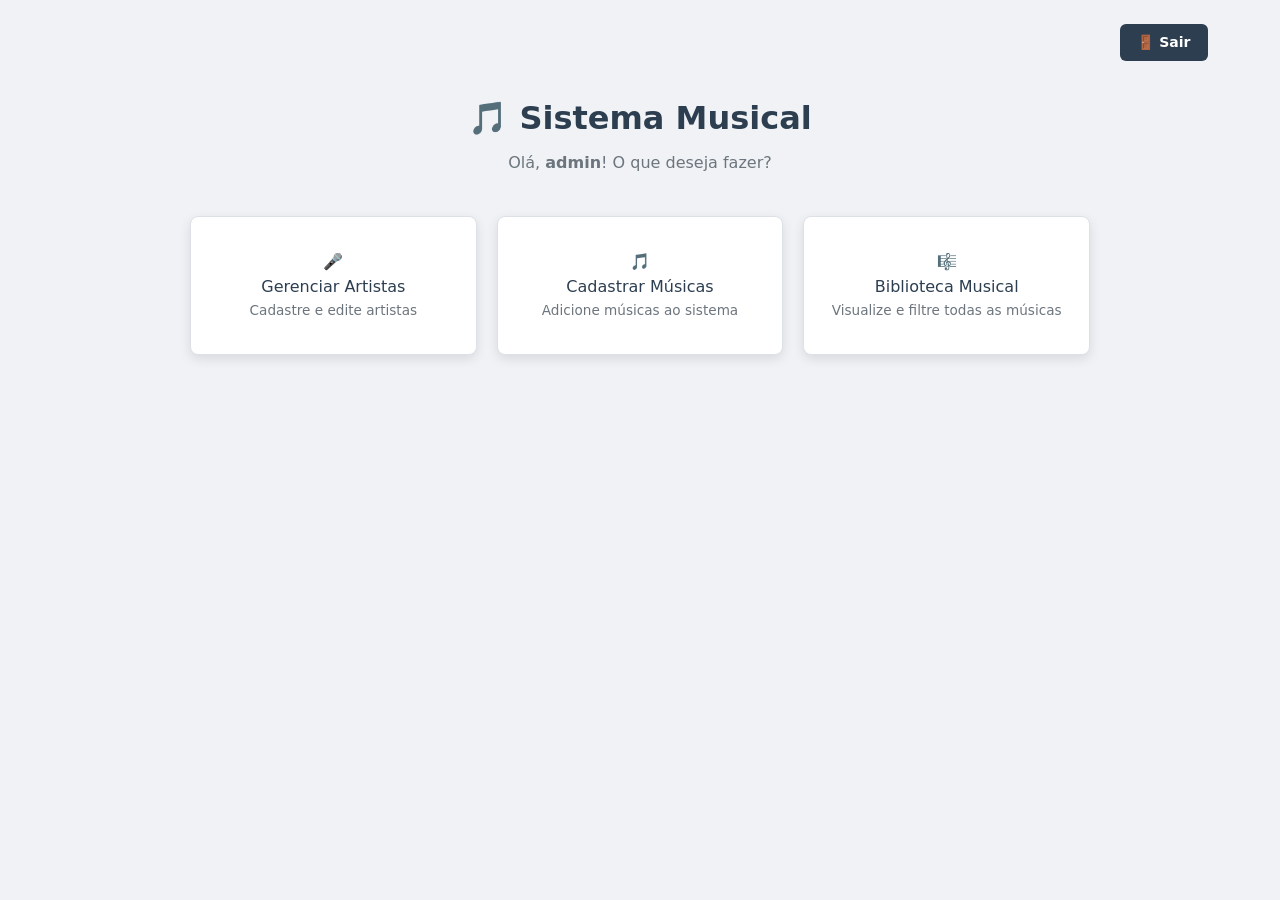
<file: index.html>
<!DOCTYPE html>
 <html lang="pt-br">
 <head>
 <!-- O head é igual ao do login: só muda o title. -->
 <meta charset="UTF-8">
 <meta name="viewport" content="width=device-width, initial-scale=1.0">
 <title>Menu Principal — Sistema Musical</title>
 <link rel="icon" href="data:image/svg+xml,<svg xmlns=%27http://www.w3.org/2000/svg%27 viewBox=%270 0 100
100%27><text y=%27.9em%27 font-size=%2790%27>🎵</text></svg>">
 <link rel="stylesheet" href="styles.css">
 </head>
 <body>

 <!-- container: caixa com largura máxima, centralizada. Usada em todas as telas, menos no login. -->
 <div class="container">

 <!-- topbar: barra de cima. O CSS (flex-end) joga o botão Sair para a direita. -->
 <div class="topbar">
 <!-- Um link (a) com cara de botão: a classe btn-back deixa ele escuro. -->
 <!-- Na Sprint 2 este link vai para logout.php, que encerra a sessão. -->
 <a href="login.html" class="btn-back">🚪 Sair</a>
 </div>

 <!-- page-header: as boas-vindas, centralizadas. -->
 <div class="page-header">
 <h1>🎵 Sistema Musical</h1>
 <!-- "admin" está fixo (dado inventado). Na Sprint 2 o PHP mostra o nome de quem entrou. -->
 <p>Olá, <strong>admin</strong>! O que deseja fazer?</p>
 </div>

 <!-- menu-grid: a grade dos 3 cards. O CSS usa display: grid para colocá-los lado a lado. -->
 <div class="menu-grid">

 <!-- Cada menu-card tem um link (a) que ocupa o card inteiro: clicar em qualquer parte leva à tela. -->
 <div class="menu-card">
 <a href="cadastro_artista.html">
 <div class="menu-card-icon">🎤</div> <!-- ícone grande -->
 <div class="menu-card-title">Gerenciar Artistas</div> <!-- título -->
 <div class="menu-card-desc">Cadastre e edite artistas</div> <!-- descrição -->
 </a>
 </div>

 <div class="menu-card">
 <a href="cadastro_musica.html">
 <div class="menu-card-icon">🎵</div>
 <div class="menu-card-title">Cadastrar Músicas</div>
 <div class="menu-card-desc">Adicione músicas ao sistema</div>
 </a>
 </div>

 <div class="menu-card">
 <a href="listagem_musicas.html">
 <div class="menu-card-icon">🎼</div>
 <div class="menu-card-title">Biblioteca Musical</div>
 <div class="menu-card-desc">Visualize e filtre todas as músicas</div>
 </a>
 </div>

 </div>

 </div>
 </body>
 </html>
</file>
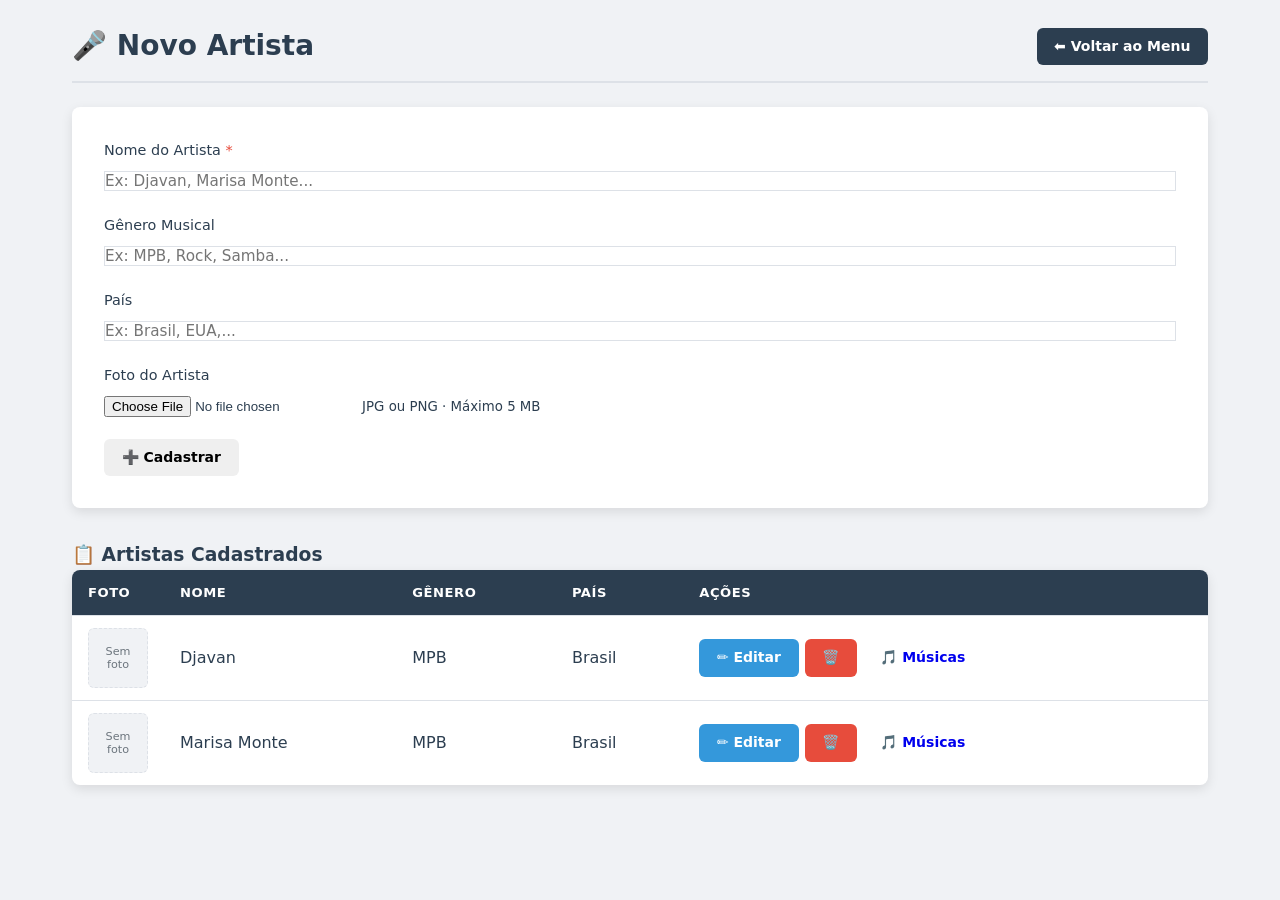
<file: cadastro_artista.html>
<!DOCTYPE html>
<html lang="pt-br">
<head>
    <meta charset="UTF-8">
    <meta name="viewport" content="width=device-width, initial-scale=1.0">
    <title>Novo Artista - Sistema Musical</title>
    <link rel="icon" href="data:image/svg+xml,<svg xmlns=%27http://www.w3.org/2000/svg%27 viewBox=%270 0 100 100%27><text y=%27.9em%27 font-size=%2790%27>💻</text></svg>">
    <link rel="stylesheet" href="styles.css">
</head>
<body>
<div class="container">
    <div class="page-header-bar">
        <h2>🎤 Novo Artista</h2>
        <div class="header-actions">
            <a href="index.html" class="btn-back">⬅ Voltar ao Menu</a>
        </div>
    </div>
    <form action="post" action="#" enctype="multipart/form-data">
        <div class="form-grid">
            <div class="form-group">
                <label for="nome">Nome do Artista <span style="color:var(--red)">*</span></label>
                <input type="text" id="nome" name="nome"
                required placeholder="Ex: Djavan, Marisa Monte...">
            </div>
            <div class="form-group">
                <label for="genero">Gênero Musical</label>
                <input type="text" id="genero" name="genero"
                placeholder="Ex: MPB, Rock, Samba...">
            </div>
            <div class="form-group">
                <label for="pais">País</label>
                <input type="text" id="pais" name="pais"
                placeholder="Ex: Brasil, EUA,...">
            </div>
            <div class="form-group">
                <label for="imagem">Foto do Artista</label>
                <input type="file" id="imagem" name="imagem" accept="image/*">
                <small>JPG ou PNG  · Máximo 5 MB</small>
            </div>
        </div>
        <div class="form-actions">
            <button type="submit" class="btn-primary">➕ Cadastrar</button>
        </div>
    </form>
    <h3>📋 Artistas Cadastrados</h3>
    <div class="table-container">
        <table>
            <thead>
                <tr>
                    <th class="col-foto">Foto</th>
                    <th>Nome</th>
                    <th>Gênero</th>
                    <th>País</th>
                    <th class="col-acoes">Ações</th>
                </tr>
            </thead>
            <tbody>
                <tr>
                    <td><div class="no-image">Sem<br>foto</div></td>
                    <td>Djavan</td>
                    <td>MPB</td>
                    <td>Brasil</td>
                    <td>
                        <div class="action-buttons">
                            <a href="#" class="btn-edit">✏️ Editar</a>
                            <a href="#" class="btn-delete">🗑️</a>
                            <a href="cadastro_musica.html" class="btn-music">🎵 Músicas</a>
                        </div>
                    </td>
                </tr>
                <tr>
                    <td><div class="no-image">Sem<br>foto</div></td>
                    <td>Marisa Monte</td>
                    <td>MPB</td>
                    <td>Brasil</td>
                    <td>
                        <div class="action-buttons">
                            <a href="#" class="btn-edit">✏️ Editar</a>
                            <a href="#" class="btn-delete">🗑️</a>
                            <a href="cadastro_musica.html" class="btn-music">🎵 Músicas</a>
                        </div>
                    </td>
                </tr>
            </tbody>
        </table>
    </div>
</div>
</body>
</html>
</file>
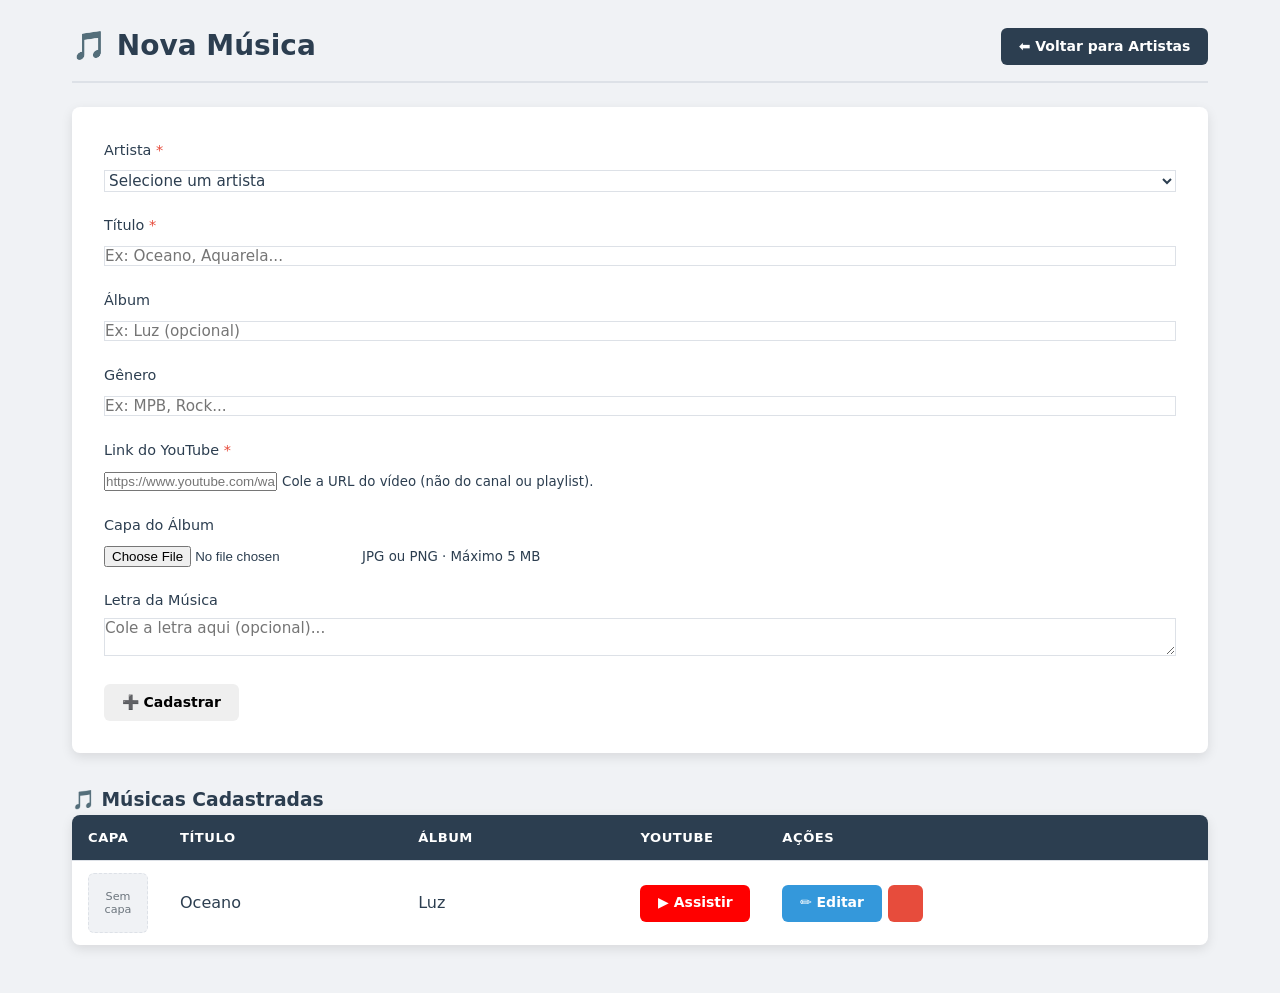
<file: cadastro_musica.html>
<!DOCTYPE html>
<html lang="pt-br">
<head>
<meta charset="UTF-8">
<meta name="viewport" content="width=device-width, initial-scale=1.0">
<title>Nova Música — Sistema Musical</title>
<link rel="icon" href="data:image/svg+xml,<svg xmlns=%27http://www.w3.org/2000/svg%27 viewBox=%270 0 100 100%27><text y=%27.9em%27 font-size=%2790%27>🎵</text></svg>">
<link rel="stylesheet" href="styles.css">
</head>
<body>
<div class="container">


<!-- Aqui o botão volta para os ARTISTAS: chegamos nesta tela pelo botão verde "Músicas". -->
<div class="page-header-bar">
<h2>🎵 Nova Música</h2>
<div class="header-actions">
<a href="cadastro_artista.html" class="btn-back">⬅ Voltar para Artistas</a>
</div>
</div>


<!-- FORMULÁRIO DA MÚSICA (a "obra"). Igual ao do artista: post, enctype e form-grid. -->
<form method="post" action="#" enctype="multipart/form-data">


<div class="form-grid">


<!-- Linha 1: Artista + Título -->
<div class="form-group">
<label for="artista_id">Artista <span style="color:var(--red)">*</span></label>
<!--
select required: a música PRECISA de um artista.
A 1a opção tem value="" (vazio): se a pessoa não escolher, o required bloqueia.
value="1", "2": o código do artista. Na Sprint 2 é assim que o banco
liga a música ao artista dela (chave estrangeira artista_id).
-->
<select name="artista_id" id="artista_id" required>
<option value="">Selecione um artista</option>
<option value="1">Djavan</option>
<option value="2">Marisa Monte</option>
</select>
</div>


<div class="form-group">
<label for="titulo">Título <span style="color:var(--red)">*</span></label>
<input type="text" id="titulo" name="titulo"
required placeholder="Ex: Oceano, Aquarela...">
</div>


<!-- Linha 2: Álbum + Gênero (opcionais) -->
<div class="form-group">
<label for="album">Álbum</label>
<input type="text" id="album" name="album" placeholder="Ex: Luz (opcional)">
</div>


<div class="form-group">
<label for="genero">Gênero</label>
<input type="text" id="genero" name="genero" placeholder="Ex: MPB, Rock...">
</div>


<!-- Linha 3: YouTube + Capa -->
<div class="form-group">
<label for="youtube_link">Link do YouTube <span style="color:var(--red)">*</span></label>
<!-- type="url": o navegador confere se é um endereço de internet (http...). -->
<input type="url" id="youtube_link" name="youtube_link"
required placeholder="https://www.youtube.com/watch?v=...">
<small>Cole a URL do vídeo (não do canal ou playlist).</small>
</div>


<div class="form-group">
<label for="imagem_capa">Capa do Álbum</label>
<!-- O mesmo campo de foto do artista: só imagens. -->
<input type="file" id="imagem_capa" name="imagem_capa" accept="image/*">
<small>JPG ou PNG · Máximo 5 MB</small>
</div>


<!-- Linha 4: Letra. A classe "full" faz este campo ocupar as 2 colunas (grid-column: 1 / -1). -->
<div class="form-group full">
<label for="letra">Letra da Música</label>
<!-- textarea: caixa de texto com várias linhas. Diferente do input, ela tem fechamento. -->
<textarea id="letra" name="letra" placeholder="Cole a letra aqui (opcional)..."></textarea>
</div>


</div><!-- fim .form-grid -->


<div class="form-actions">
<button type="submit" class="btn-primary">➕ Cadastrar</button>
</div>
</form>




<!-- ========== TABELA DE MÚSICAS DO ARTISTA (dados fixos nesta fase) ========== -->
<h3>🎵 Músicas Cadastradas</h3>
<div class="table-container">
<table>
<thead>
<tr>
<th class="col-capa">Capa</th>
<th>Título</th>
<th>Álbum</th>
<th class="col-youtube">YouTube</th>
<th class="col-acoes">Ações</th>
</tr>
</thead>
<tbody>
<tr>
<td><div class="no-image">Sem<br>capa</div></td>
<td>Oceano</td>
<td>Luz</td>
<!-- Abre o vídeo numa aba nova. -->
<td><a href="#" target="_blank" class="btn-youtube">▶ Assistir</a></td>
<td>
<div class="action-buttons">
<a href="#" class="btn-edit">✏️ Editar</a>
<a href="#" class="btn-delete">️</a>
</div>
</td>
</tr>
</tbody>
</table>
</div>


</div>
</body>
</html>
</file>
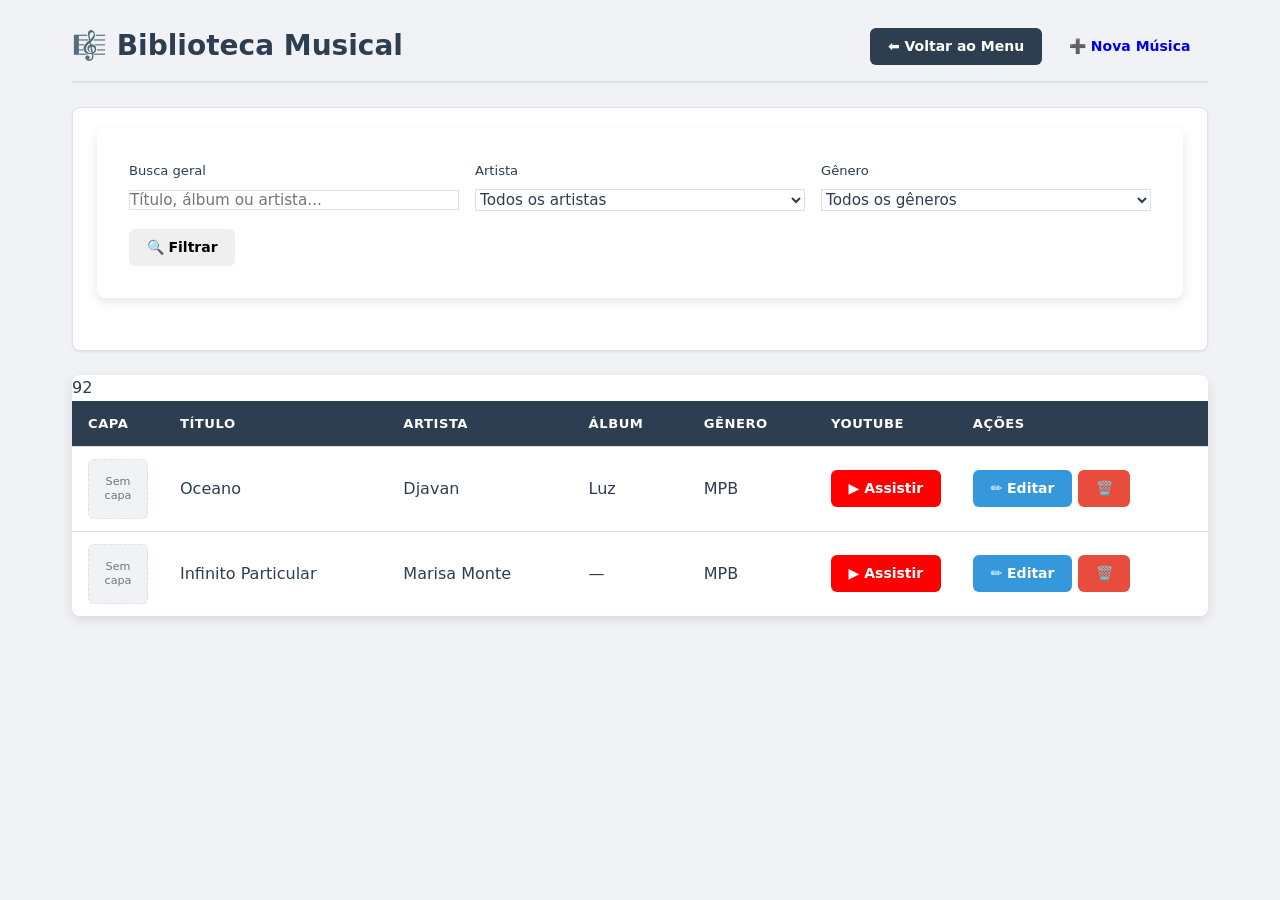
<file: listagem_musicas.html>
<!DOCTYPE html>
 <html lang="pt-br">
 <head>
 <meta charset="UTF-8">
 <meta name="viewport" content="width=device-width, initial-scale=1.0">
 <title>Biblioteca Musical — Sistema Musical</title>
 <link rel="icon" href="data:image/svg+xml,<svg xmlns=%27http://www.w3.org/2000/svg%27 viewBox=%270 0 100
100%27><text y=%27.9em%27 font-size=%2790%27>🎵</text></svg>">
 <link rel="stylesheet" href="styles.css">
 </head>
 <body>
 <div class="container">

 <!-- ========== CABEÇALHO DA PÁGINA ==========
 page-header-bar: o CSS (flex + space-between) deixa o título
 à esquerda e os botões à direita. Esta barra se repete nos cadastros. -->
 <div class="page-header-bar">
 <h2>🎼 Biblioteca Musical</h2> <!-- h2: o título desta tela -->
 <div class="header-actions">
 <!-- Links com cara de botão: btn-back (escuro) e btn-primary (azul). -->
 <a href="index.html" class="btn-back">⬅ Voltar ao Menu</a>
 <a href="cadastro_musica.html" class="btn-primary">➕ Nova Música</a>
 </div>
 </div>

 <!-- ========== FILTROS ==========
 Nesta fase eles só aparecem (não filtram de verdade).
 method="get": na Sprint 2 o que a pessoa escolher vai aparecer no endereço
 (ex.: ?artista=1) e o PHP usa isso para filtrar no banco. -->
 <div class="filters">
 <form method="get" class="filter-form" action="#">

 <!-- filter-group: os 3 filtros. O CSS (flex) coloca lado a lado. -->
 <div class="filter-group">

 <!-- filter-item: um filtro = rótulo + campo. -->
 <div class="filter-item">
 <label for="busca">Busca geral</label>
 <input type="text" name="busca" id="busca" placeholder="Título, álbum ou artista...">
 </div>

 <div class="filter-item">
 <label for="artista">Artista</label>
 <!-- select: lista para escolher uma opção.
 value="" (vazio) = "todos". O número é o código do artista no banco. -->
 <select name="artista" id="artista">
 <option value="">Todos os artistas</option>
 <option value="1">Djavan</option>
 <option value="2">Marisa Monte</option>
 </select>
 </div>

 <div class="filter-item">
 <label for="genero">Gênero</label>
 <select name="genero" id="genero">
 <option value="">Todos os gêneros</option>
 <option value="MPB">MPB</option>
 </select>
 </div>
 </div>

 <!-- filter-actions: a área do botão de filtrar. -->
 <div class="filter-actions">
 <button type="submit" class="btn-primary">🔍 Filtrar</button>
 </div>
 </form>
 </div>

 <!-- ========== TABELA DE MÚSICAS ==========

 table-container: a caixa branca com sombra em volta da tabela. -->
 <div class="table-container">
 <table>
 <!-- thead: o cabeçalho da tabela. tr = linha. th = célula de título. -->
 <thead>
 <tr>
 <!-- As classes col-... deixam o CSS controlar a largura destas colunas. -->
 <th class="col-capa">Capa</th>
 <th>Título</th>
 <th>Artista</th>
 <th>Álbum</th>
 <th>Gênero</th>
 <th class="col-youtube">YouTube</th>
 <th class="col-acoes">Ações</th>
 </tr>
 </thead>

 <!-- tbody: o corpo. Cada tr é UMA música; cada td é uma informação dela.
 Os dados estão fixos aqui. Na Sprint 2 o PHP cria estas linhas a partir do banco. -->
 <tbody>
 <tr>
 <!-- no-image: quadrado "Sem capa" no lugar da imagem (a capa real vem na Sprint 2). -->
 <td><div class="no-image">Sem<br>capa</div></td>92 <td>Oceano</td>
 <td>Djavan</td>
 <td>Luz</td>
 <td>MPB</td>
 <!-- target="_blank": abre o vídeo numa aba nova, sem sair do sistema. -->
 <td><a href="#" target="_blank" class="btn-youtube">▶ Assistir</a></td>
 <td>
 <!-- action-buttons: junta Editar e Excluir lado a lado (flex). -->
 <div class="action-buttons">
 <a href="#" class="btn-edit">✏️ Editar</a>
 <a href="#" class="btn-delete">️🗑️</a>
 </div>
 </td>
 </tr>
 <tr>
 <td><div class="no-image">Sem<br>capa</div></td>
 <td>Infinito Particular</td>
 <td>Marisa Monte</td>
 <td>—</td> <!-- sem álbum: mostramos um traço -->
 <td>MPB</td>
 <td><a href="#" target="_blank" class="btn-youtube">▶ Assistir</a></td>
 <td>
 <div class="action-buttons">
 <a href="#" class="btn-edit">✏️ Editar</a>
 <a href="#" class="btn-delete">️🗑️</a>
 </div>
 </td>
 </tr>
 </tbody>
 </table>
 </div>

 </div>
 </body>
 </html>
</file>
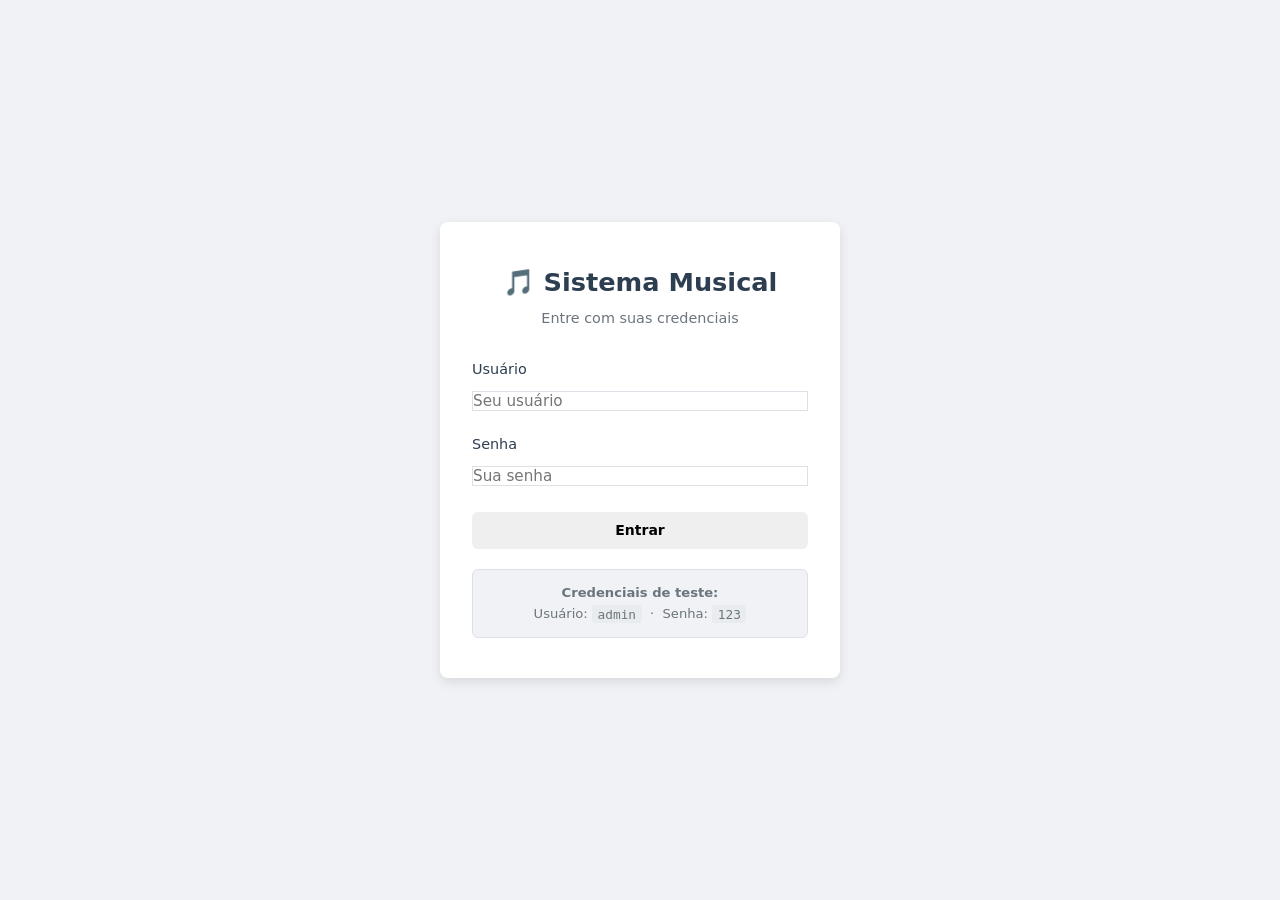
<file: login.html>
<!DOCTYPE html>
<!-- DOCTYPE: avisa ao navegador que esta página é HTML5. Sempre a 1a linha. -->
 <html lang="pt-br">
<!-- lang="pt-br": o conteúdo está em português (ajuda o Google e o leitor de tela). -->

<head>
 <!-- HEAD: configurações da página. Nada daqui aparece dentro da página. -->
 <meta charset="UTF-8">
 <!-- UTF-8: libera os acentos (ç, ã, é). -->
 <meta name="viewport" content="width=device-width, initial-scale=1.0">
 <!-- viewport: faz a página caber na tela do celular. -->
 <title>Login — Sistema Musical</title>
 <!-- title: o nome que aparece na aba do navegador. -->
 <link rel="icon" href="data:image/svg+xml,<svg xmlns=%27http://www.w3.org/2000/svg%27 viewBox=%270 0 100
100%27><text y=%27.9em%27 font-size=%2790%27>🎵</text></svg>">
 <!-- rel="icon": o ícone da aba. Aqui é o emoji 🎵 desenhado direto no código. -->
 <link rel="stylesheet" href="styles.css">
 <!-- rel="stylesheet": liga o arquivo de estilo. Todas as telas usam o MESMO styles.css. -->
 </head>

 <!-- A classe login-page é usada no CSS para centralizar o cartão no meio da tela. -->
 <body class="login-page">

 <!-- login-card: a caixa branca que guarda o login inteiro. -->
 <div class="login-card">

 <!-- login-header: título e subtítulo, centralizados pelo CSS. -->
 <div class="login-header">
 <h1>🎵 Sistema Musical</h1>
 <p>Entre com suas credenciais</p>
 </div>

 <!-- FORM: o formulário de login.
 method="post": envia os dados escondidos (não aparecem no endereço).
 action="#": por enquanto não envia para lugar nenhum.
 Na Sprint 2 (back-end), o action vai mandar os dados para o PHP. -->
 <form method="post" action="#">

 <!-- form-group: junta um rótulo (label) e seu campo (input). -->
 <div class="form-group">
 <!-- for="usuario" é igual ao id do input: clicar no texto foca o campo. -->
 <label for="usuario">Usuário</label>
 <input type="text"
 id="usuario"
 name="usuario"
 required
 autocomplete="username"
 placeholder="Seu usuário">
 <!--
 type="text": campo de texto comum.
 name: o nome do dado que o PHP vai receber na Sprint 2.
 required: o navegador não deixa enviar vazio.
 autocomplete: o navegador pode sugerir o usuário salvo.
 placeholder: a dica cinza dentro do campo.
 -->
 </div>
  <div class="form-group">
 <label for="senha">Senha</label>
 <!-- type="password": esconde o que a pessoa digita (●●●). -->
 <input type="password"
 id="senha"
 name="senha"
 required
  autocomplete="current-password"
 placeholder="Sua senha">
 </div>


 <!-- type="submit": envia o formulário. A classe btn-primary deixa o botão azul. -->
 <button type="submit" class="btn-primary">Entrar</button>
 </form>

 <!-- login-hint: a dica com as credenciais de teste. <code> mostra em fonte de código. -->
 <div class="login-hint">
 <strong>Credenciais de teste:</strong><br>
 Usuário: <code>admin</code> &nbsp;·&nbsp; Senha: <code>123</code>
 <!-- &nbsp; = espaço que não quebra a linha. -->
 </div>
 
 </div>

 </body>
 </html>
</file>
<file: styles.css>
/* =============================================
 SISTEMA MUSICAL: Folha de Estilos Principal
 =============================================
 Um único arquivo para TODAS as telas. Ele cresce a cada aula:
 Aula 1: base, formulário, botões, login e menu
 Aula 2: títulos, barra de título, cores dos botões, tabelas e filtros
Aula 3: formulário em grade, campo de foto e botão de músicas
 Aula 4: url e textarea, campo "full", utilitários e celular
============================================= */
 /* -----------------------------------------------
 1. VARIÁVEIS E RESET [AULA 1]
 ----------------------------------------------- */
 /* :root guarda as variáveis. Escrevemos o valor UMA vez e usamos
 em todo lugar com var(--nome). Para mudar a identidade visual do
 sistema, basta trocar as cores aqui. */
:root {
 --primary: #2c3e50; /* azul bem escuro: títulos, cabeçalho da tabela */
 --blue: #3498db; /* azul: botão principal e editar */
 --blue-dark: #2980b9; /* azul escuro: hover */
 --green: #27ae60; /* verde: botão de músicas */
 --red: #e74c3c; /* vermelho: excluir e o * de obrigatório */
 --red-dark: #c0392b;
 --bg: #f0f2f5; /* fundo cinza claro da página */
 --surface: #ffffff; /* fundo dos cartões */
 --border: #dde1e7; /* cor das bordas */
 --text: #2c3e50;
 --text-muted: #6c757d; /* texto cinza, menos importante */
 --shadow-sm: 0 1px 3px rgba(0,0,0,.08); /* sombra fraca */
 --shadow-md: 0 4px 12px rgba(0,0,0,.10); /* sombra média */
 --radius: 8px; /* arredondamento dos cantos */
 --font: 'Segoe UI', system-ui, -apple-system, sans-serif;
 }
 /* Reset: zera as margens que o navegador coloca sozinho.
37 box-sizing: border-box faz a largura já incluir padding e borda. */
 *, *::before, *::after {
 margin: 0;
 padding: 0;
 box-sizing: border-box;
 }
 /* A página inteira: fonte, fundo e cor do texto. */
 body {
 font-family: var(--font);
 background-color: var(--bg);
 color: var(--text);  
 line-height: 1.6; /* espaço entre as linhas do texto */
 min-height: 100vh; /* no mínimo a altura toda da tela */
 }
 /* -----------------------------------------------
 2. FORMULÁRIOS [AULA 1]
 Base usada por TODAS as telas que têm <form>.
 ----------------------------------------------- */
 /* Todo formulário vira um cartão branco com sombra. */
 form {
 background: var(--surface);
 padding: 2rem;
 border-radius: var(--radius);
 box-shadow: var(--shadow-md);
 margin-bottom: 2rem;
 }
 /* Espaço embaixo de cada grupo (rótulo + campo). */
 .form-group {
 margin-bottom: 1.25rem;
 }
 /* display: block coloca o rótulo numa linha só dele, em cima do campo. */
 label {
 display: block;
 margin-bottom: .4rem;
 font-size: .9rem;
 color: var(--primary);
 }
 /* Os campos ocupam a largura toda e ganham borda fina.
 textarea e select já ficam prontos para as próximas telas. */
 input[type="text"],
 input[type="password"],
 textarea,
 select {
 width: 100%;
 border: 1.5px solid var(--border);
 font-size: .95rem;
 font-family: var(--font); /* sem isso, campos usam outra fonte */
 color: var(--text);
 background: var(--surface);
 transition: border-color .2s, box-shadow .2s; /* muda suave */
 }
 /* :focus = quando a pessoa clica no campo. A borda fica azul. */
 input:focus,
 textarea:focus,
 select:focus {
 outline: none;
 border-color: var(--blue);
 box-shadow: 0 0 0 3px rgba(52,152,219,.15);
 }
 /* -----------------------------------------------
 3. BOTÕES [AULA 1, cores novas nas aulas 2 e 3]
 ----------------------------------------------- */
 /* Seletor em grupo (vírgulas): TODOS os botões do sistema têm o
 mesmo formato. Cada um ganha a sua cor mais abaixo. */
 .btn-primary,
 .btn-edit,
 .btn-delete,
 .btn-music,
 .btn-back,
 .btn-youtube {
 display: inline-flex; /* ícone e texto alinhados */
 align-items: center;
 justify-content: center;
 gap: .35rem;
 padding: .55rem 1.1rem;
 border: none;
 border-radius: 6px;
 font-size: .875rem;
 font-weight: 600;
 font-family: var(--font);
 cursor: pointer; /* mãozinha no mouse */
 text-decoration: none; /* links sem sublinhado */
 white-space: nowrap; /* texto não quebra linha */
 transition: background-color .2s, transform .15s, box-shadow .2s;
 line-height: 1.4;
 }
        
 /* Botão principal: azul. No hover escurece e sobe 1px. */
 .bnt-primary {
 padding: .65rem 1.4rem;
 font-size: .95rem;
 background: var(--blue);
 color: #fff;
 }
 .btn-primary:hover { background: var(--blue-dark); transform: translateY(-1px); box-shadow: var(--shadow-sm); }
 /* Voltar e Sair: escuro. */
 .btn-back { background: var(--primary); color: #fff; }
 .btn-back:hover { background: #1a252f; }
 /* -----------------------------------------------
 5. TELA DE LOGIN [AULA 1]
 ----------------------------------------------- */
 /* O body do login vira flex para centralizar o cartão:
 justify-content = horizontal, align-items = vertical. */
 .login-page {
 display: flex;
 justify-content: center;
 align-items: center;
 min-height: 100vh;
 background: var(--bg);
 padding: 1rem;
 }
 /* O cartão branco, com no máximo 400px de largura. */
 .login-card {
 background: var(--surface);
 padding: 2.5rem 2rem;
 border-radius: var(--radius);
 box-shadow: var(--shadow-md);
 width: 100%;
 max-width: 400px;
 }
 /* O form já é um cartão (seção 2). Dentro do login-card tiramos
175 o fundo e a sombra para não ficar "caixa dentro de caixa". */
 .login-card form {
 background: none;
 box-shadow: none;
 padding: 0;
 margin: 0;
 }
 .login-header {
 text-align: center;
 margin-bottom: 1.75rem;
 }
 .login-header h1 {
 font-size: 1.6rem;
 color: var(--primary);
 margin-bottom: .25rem;
 }
 .login-header p {
 color: var(--text-muted);
 font-size: .9rem;
 }
 /* Seletor com espaço = "que está dentro de". Só o botão do login
200 ocupa a largura toda. */
 .login-card .btn-primary {
 width: 100%;
 margin-top: .25rem;
 }
 /* A caixinha com a dica das credenciais. */
 .login-hint {
 margin-top: 1.25rem;
 padding: .75rem 1rem;
 background: var(--bg);
 border-radius: 6px;
 text-align: center;
 font-size: .82rem;
 color: var(--text-muted);
 border: 1px solid var(--border);
 }
 .login-hint code {
 background: #e9ecef;
 padding: .1rem .35rem;
 border-radius: 3px;
 font-size: .8rem;
 }
 /* -----------------------------------------------
 6. LAYOUT BASE [AULA 1]
 O container de todas as telas, menos o login.
 ----------------------------------------------- */
 /* Largura máxima de 1200px. margin: 0 auto centraliza a caixa. */
 .container {
 max-width: 1200px;
 margin: 0 auto;
 padding: 24px 32px;
 }
 /* -----------------------------------------------
 7. MENU PRINCIPAL [AULA 1]
 ----------------------------------------------- */
 /* flex-end empurra o botão Sair para a direita. */
 .topbar {
 display: flex;
 justify-content: flex-end;
 margin-bottom: 2rem;
 }
 .page-header {
 text-align: center;
 margin-bottom: 2.5rem;
 }
 .page-header h1 {
 font-size: 2rem;
 color: var(--primary);
 margin-bottom: .35rem;
 }
 .page-header p { color: var(--text-muted); font-size: 1rem; }
 /* A grade dos cards. auto-fit + minmax(240px, 1fr):
 "coloque quantas colunas couberem, cada uma com no mínimo 240px".
 No celular os cards descem sozinhos. */
 .menu-grid {
 display: grid;
 grid-template-columns: repeat(auto-fit, minmax(240px, 1fr));
 gap: 1.25rem;
 max-width: 900px;
 margin: 0 auto;
 }
 .menu-card {
 background: var(--surface);
 border-radius: var(--radius);
 box-shadow: var(--shadow-md);
 transition: transform .2s, box-shadow .2s;
 border: 1px solid var(--border);
 }
 /* Com o mouse em cima, o card sobe 4px e a sombra cresce. */
 .menu-card:hover {
 transform: translateY(-4px);
 box-shadow: 0 8px 20px rgba(0,0,0,.13);
 }
 /* display: block faz o link ocupar o card inteiro (tudo clicável). */
 .menu-card a {
 display: block; 
 padding: 2rem 1.5rem;
 text-align: center;
 text-decoration: none;
 color: var(--text);
}
 .menu-card-icn{fot-size: 2.2rem;margin-bottom: .75rem;}
 .menucard-title{font-size: 1.05rem;font-weight: 600;color:var(--primary);margin-bottom: .35rem;}
 .menu-card-desc{font-size: .85rem;color: var(--text-muted);}

  /* [AULA 2] Cores dos botões de ação da tabela.
   Azul = ação normal. Vermelho = perigo (excluir). */
 .btn-edit { background: var(--blue);  color: #fff; }        
 .btn-edit:hover  { background: var(--blue-dark); }    
 .btn-delete   { background: var(--red);   color: #fff; }      
 .btn-delete:hover   { background: var(--red-dark); }

 /* [AULA 2] O vermelho do YouTube, para reconhecer na hora. */
 .btn-youtube        
{ background: #ff0000; color: #fff; }
 .btn-youtube:hover  { background: #cc0000; }
 
 /* ----------------------------------------------
   8. TIPOGRAFIA  [h2 na AULA 2]
----------------------------------------------- */
 /* Todo h2 do sistema: grande, cor principal e uma linha embaixo. */
 h2 {
    font-size: 1.75rem;
    font-weight: 600;
    color: var(--primary);
    margin-bottom: 1.5rem;
    padding-bottom: .75rem;
    border-bottom: 2px solid var(--border);
 }
 
 
 /* ----------------------------------------------
   9. CABEÇALHO DE PÁGINA COM AÇÕES  [AULA 2]
   Usado na Biblioteca e nos dois cadastros.
----------------------------------------------- */
 /* space-between: título na esquerda, botões na direita.
   flex-wrap: se faltar espaço, os botões descem. */
 .page-header-bar {
    display: flex;
    align-items: center;
    justify-content: space-between;
    gap: 1rem;
    margin-bottom: 1.5rem;
    padding-bottom: .75rem;
    border-bottom: 2px solid var(--border);
    flex-wrap: wrap;
 }
 
 /* A barra já tem linha embaixo. Tiramos a linha do h2 que está
44   dentro dela, senão ficariam duas. */
 .page-header-bar h2 {
    margin: 0;
    padding: 0;
    border: none;
    font-size: 1.75rem;
    font-weight: 600;
    color: var(--primary);
 }
 
 .page-header-bar .header-actions {
    display: flex;
    gap: .6rem;
    flex-wrap: wrap;
    align-items: center;
 }
 
 /* ----------------------------------------------
   11. TABELAS  [AULA 2]
----------------------------------------------- */
 /* A caixa da tabela. overflow: hidden corta o que passa dos cantos
   redondos (senão o cabeçalho escuro "vaza" no canto). */
 .table-container {
    background: var(--surface);
    border-radius: var(--radius);
    box-shadow: var(--shadow-md);
    overflow: hidden;
    margin-bottom: 1.5rem;
 }
 
 /* border-collapse: as bordas das células viram uma só. */
 table {
    width: 100%;
    border-collapse: collapse;
 }
 
 /* Espaço dentro das células e uma linha fina entre as linhas. */
 th, td {
    padding: 12px 16px;
    text-align: left;
    vertical-align: middle;
    border-bottom: 1px solid var(--border);
 }
 
 /* Cabeçalho escuro, letra branca e MAIÚSCULA. */
 th {
    background: var(--primary);
    color: #fff;
    font-size: .82rem;
    font-weight: 600;
    letter-spacing: .04em;
    text-transform: uppercase;
    white-space: nowrap;
 }
 
 tbody tr:last-child td { border-bottom: none; }   /* a última linha sem borda */
 tbody tr:hover { background: #f8fafc; }           
/* linha clareia com o mouse */
 
 /* Larguras fixas das colunas pequenas. */
 .col-foto,
 .col-capa    { width: 90px;  white-space: nowrap; }
 .col-youtube { width: 110px; white-space: nowrap; }
 .col-acoes   { white-space: nowrap; }
 
 /* Editar, Excluir (e Músicas) lado a lado. */
 .action-buttons {
    display: flex;
    gap: 6px;
    align-items: center;
    flex-wrap: nowrap;
 }
 
 /* [Sprint 2] A miniatura da capa ou da foto de verdade. */
 .table-thumbnail {
    width: 60px;
    height: 60px;
    object-fit: cover;
    border-radius: 6px;
    display: block;
 }
 
 /* O quadrado "Sem capa / Sem foto": borda tracejada e texto no meio. */
 .no-image {
    width: 60px;
    height: 60px;
    background: var(--bg);
    border: 1.5px dashed var(--border);
    border-radius: 6px;
    display: flex;
    align-items: center;
    justify-content: center;
    font-size: .7rem;
    color: var(--text-muted);
    text-align: center;
    line-height: 1.2;
 }
 
 /* [Sprint 2] Célula de "nenhuma música encontrada". */
 td.empty-cell {
    text-align: center;
    color: var(--text-muted);
    padding: 2rem;
    font-size: .95rem;
 }
 
 /* ----------------------------------------------
   14. FILTROS  [AULA 2]
----------------------------------------------- */
 .filters {
    background: var(--surface);
    padding: 1.25rem 1.5rem;
    border-radius: var(--radius);
    box-shadow: var(--shadow-sm);
    margin-bottom: 1.5rem;
    border: 1px solid var(--border);
 }
 
 /* Os filtros lado a lado. flex-wrap: descem se não couber. */
 .filter-group {
    display: flex;
    gap: 1rem;
    flex-wrap: wrap;
    margin-bottom: 1rem;
 }
 
 /* flex: 1 = cada filtro pega a mesma fatia do espaço.
   min-width impede que fique fino demais. */
 .filter-item {
    flex: 1;
    min-width: 180px;
 }
 
 .filter-item label {
    font-size: .82rem;
 }
 
 .filter-actions {
    display: flex;
    gap: .75rem;
    align-items: center;
 }
</file>
